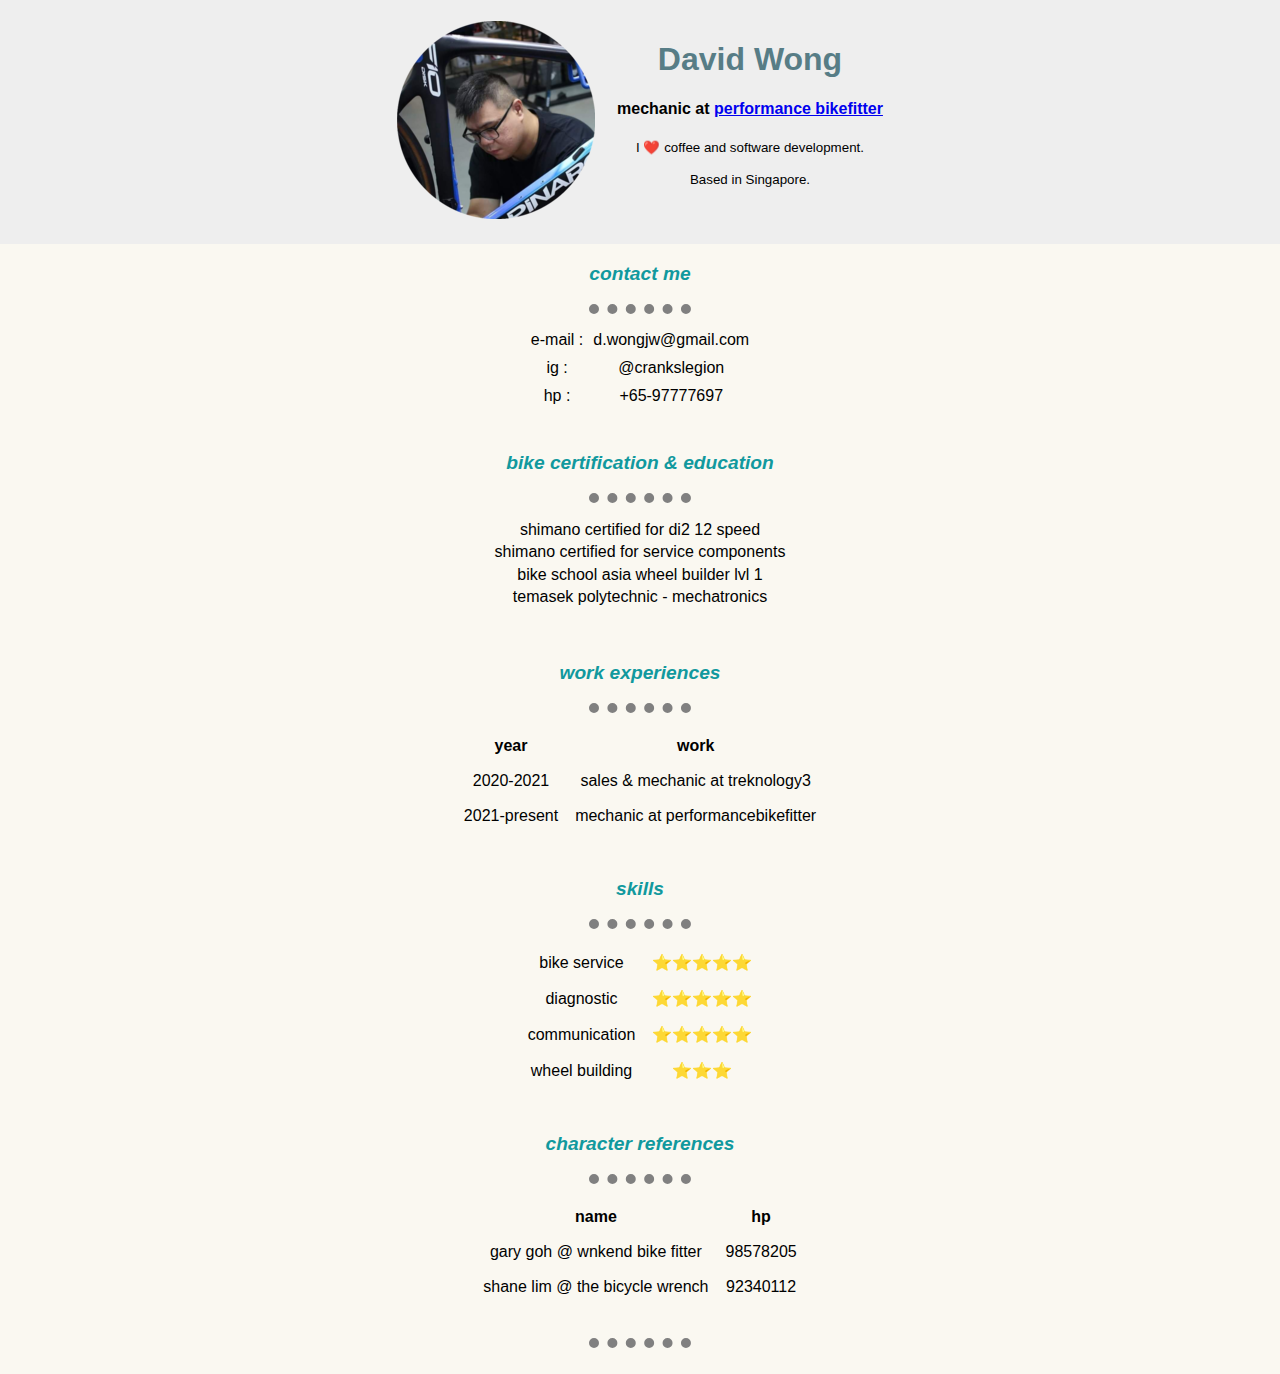
<file: index.html>
<!DOCTYPE html>
<html>
    <head>
        <meta charset="UTF-8">
        <title>David Wong</title>
        <link rel="stylesheet" href="css/style.css">
        <link rel="icon" href="images/favicon.ico">
     </head>
<body>
<div class="banner">
<table cellspacing="20" class="center">
    <tr>
        <td><img src="images/david_30.png" alt=""></td>
        <td><h1>David Wong</h1>
        <h4>mechanic at <a href="https://www.performancebikefitter.com">performance bikefitter</a></h4>
        <p class="intro"> I ❤️ coffee and software development. </p>
        <p class="intro">Based in Singapore.</p>
        </td>
    </tr>
</table>
</div>
<h3>contact me</h3>
<hr>
<table cellspacing="8" class="center">
  <tr>
         <td>e-mail : </td>
         <td>d.wongjw@gmail.com</td>
    </tr>
    <tr>
         <td>ig : </td>
         <td>@crankslegion</td>
     </tr>
    <tr>
        <td>hp : </td>
        <td>+65-97777697</td>
    </tr>
 </table>
    <br>

<h3>bike certification & education </h3>
<hr>
<p> 
    shimano certified for di2 12 speed<br>
    shimano certified for service components<br>
    bike school asia wheel builder lvl 1<br>
    temasek polytechnic - mechatronics 
</p>
<br>
<h3>work experiences</h3>
<hr>
<table cellspacing="15" class="center">
<th>year</th>
<th>work</th>
    <tr>
        <td>2020-2021</td>
        <td>sales & mechanic at treknology3</td>
    </tr>
    <tr>
        <td>2021-present</td>
        <td>mechanic at performancebikefitter</td>
    </tr>
</table>
<br>
<h3>skills</h3>
<hr>
<table cellspacing="15" class="center">
    <tr>
        <td>bike service</td>
        <td>⭐⭐⭐⭐⭐</td>
    </tr>
    <tr>
        <td>diagnostic</td>
        <td>⭐⭐⭐⭐⭐</td>
    </tr>
    <tr>
        <td>communication </td>
        <td>⭐⭐⭐⭐⭐</td>
    </tr>
    <tr>
        <td>wheel building</td>
        <td>⭐⭐⭐</td>
    </tr>
</table>
<br>
<h3>character references</h3>
<hr>
<table cellspacing="15" class="center">
<th>name</th>
<th> hp</th>
     <tr>   
         <td>gary goh @ wnkend bike fitter</td>
         <td> 98578205 </td>
     </tr>
    <tr>   
         <td>shane lim @ the bicycle wrench</td>
         <td> 92340112 </td>
     </tr>
</table>
<br>
<hr>
<br>
</body>
</html>
</file>
<file: css/style.css>
body { 
    background-color: #FAF8F1;
    font-family: Helvetica; 
    margin: 0%;
    text-align: center; 
}
hr{
    background-color: #FAF8F1;
    border-color: grey;    
    border-width: 10px;
    width: 8%;
    border-style: dotted none none;
}
h1 { 
    color:#577D86;
    margin-top: 0%;
    margin-bottom: 0%;
}
h2 {
    color: #11999E;
}
h3 { 
    color: #11999E;
    font-style: italic;
    font-size: larger;
}
table.center {
    margin-left: auto; 
    margin-right: auto;
}
p {
    line-height: 1.4;
}

.intro {
    font-size: smaller;
}
.banner {
    background-color: #EEEEEE; 
    
}
</file>
